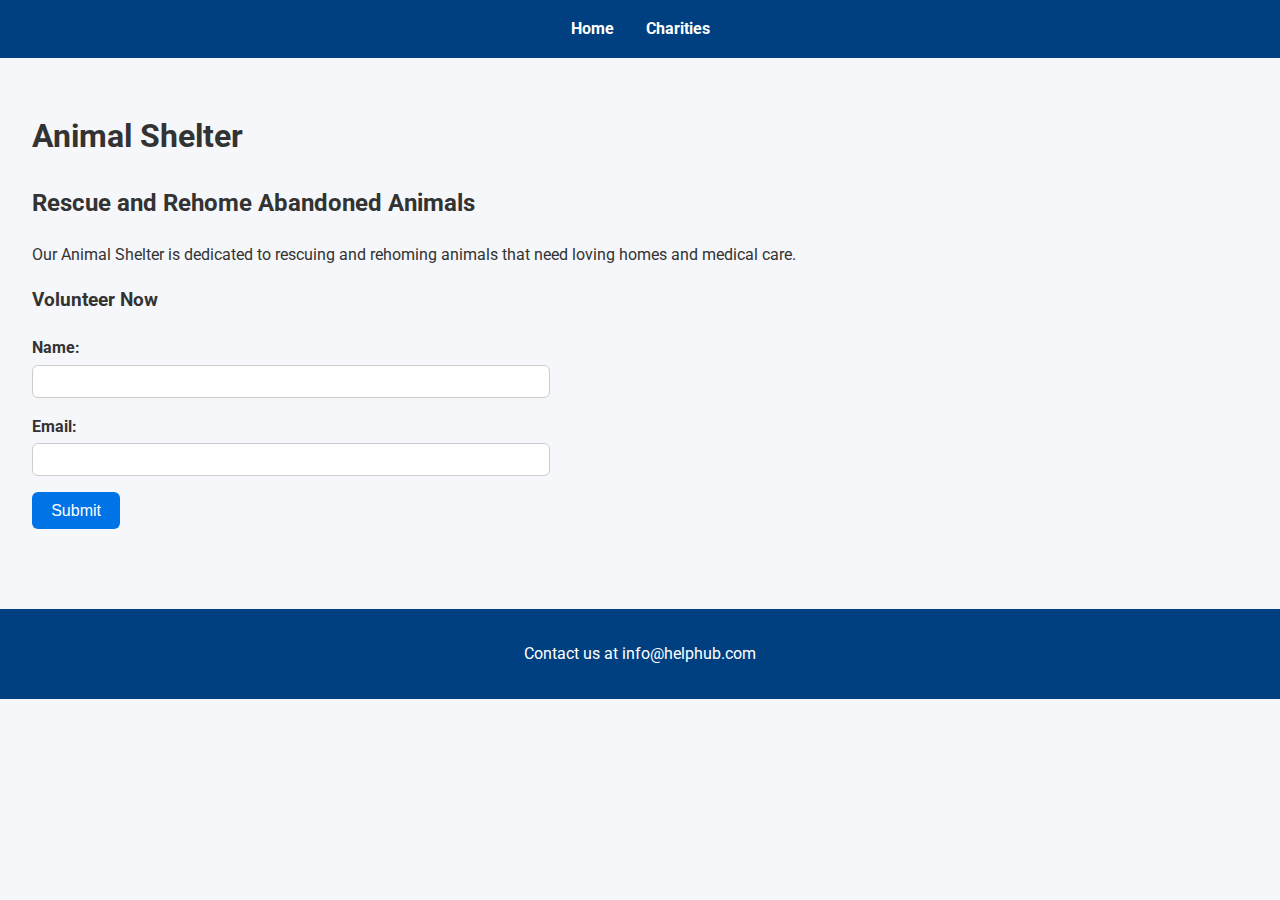
<file: animal-shelter.html>
<!DOCTYPE html>
<html lang="en">
<head>
  <meta charset="UTF-8" />
  <meta name="viewport" content="width=device-width, initial-scale=1.0" />
  <title>Animal Shelter - HelpHub</title>
  <link rel="stylesheet" href="../styles.css" />
</head>
<body>
  <header>
    <nav>
      <ul>
        <li><a href="../index.html">Home</a></li>
        <li><a href="../charities.html">Charities</a></li>
      </ul>
    </nav>
  </header>
  <main>
    <section class="charity-profile">
      <h1>Animal Shelter</h1>
      <h2>Rescue and Rehome Abandoned Animals</h2>
      <p>Our Animal Shelter is dedicated to rescuing and rehoming animals that need loving homes and medical care.</p>

      <h3>Volunteer Now</h3>
      <form id="volunteer-form">
        <label for="name">Name:</label>
        <input type="text" id="name" name="name" required />

        <label for="email">Email:</label>
        <input type="email" id="email" name="email" required />

        <button type="submit">Submit</button>
      </form>
    </section>
  </main>
  <footer>
    <p>Contact us at info@helphub.com</p>
  </footer>
</body>
</html>
</file>
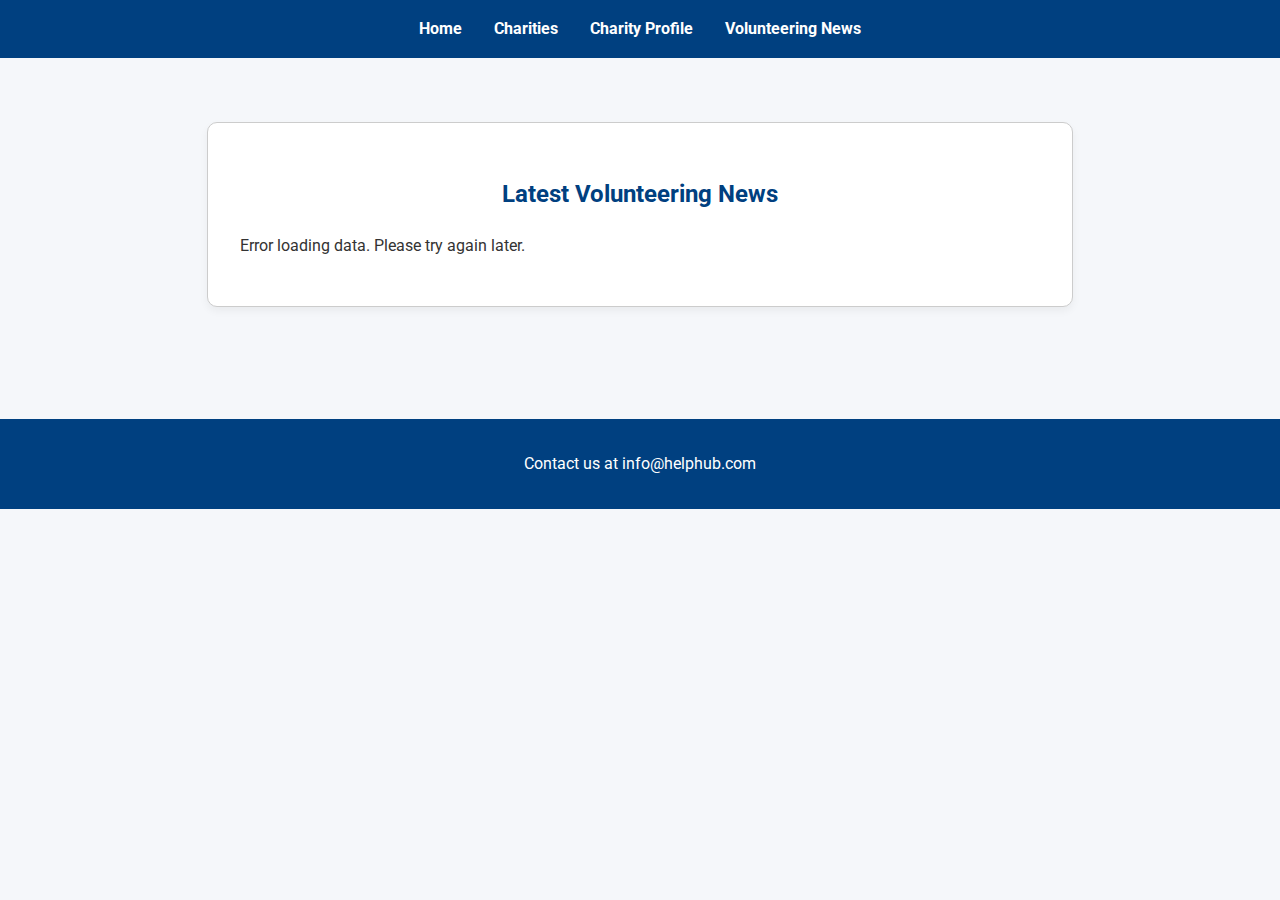
<file: api-integration.html>
<!DOCTYPE html>
<html lang="en">
<head>
  <meta charset="UTF-8">
  <meta name="viewport" content="width=device-width, initial-scale=1.0">
  <title>HelpHub - Live Volunteering News</title>
  <link rel="stylesheet" href="styles.css">
  <link rel="stylesheet" href="api-style.css">
</head>
<body>
  <header>
    <nav>
      <ul>
        <li><a href="index.html">Home</a></li>
        <li><a href="charities.html">Charities</a></li>
        <li><a href="charity-profile.html">Charity Profile</a></li>
        <li><a href="api-integration.html">Volunteering News</a></li>
      </ul>
    </nav>
  </header>
  <main>
    <section class="api-section">
      <h2>Latest Volunteering News</h2>
      <div id="news-container">Loading news...</div>
    </section>
  </main>
  <footer>
    <p>Contact us at info@helphub.com</p>
  </footer>
  <script>
    document.addEventListener("DOMContentLoaded", () => {
      fetch("https://api.publicapis.org/entries")
        .then(res => res.json())
        .then(data => {
          const container = document.getElementById("news-container");
          const entries = data.entries.filter(entry =>
            entry.Category.toLowerCase().includes("charity") ||
            entry.Description.toLowerCase().includes("volunteer")
          );
          container.innerHTML = entries.slice(0, 5).map(api => `
            <div class="news-item">
              <h3>${api.API}</h3>
              <p>${api.Description}</p>
              <a href="${api.Link}" target="_blank" class="cta-button">Visit API</a>
            </div>
          `).join("");
          if (entries.length === 0) container.innerHTML = '<p>No related entries found.</p>';
        })
        .catch(err => {
          document.getElementById("news-container").innerHTML = "<p>Error loading data. Please try again later.</p>";
          console.error(err);
        });
    });
  </script>
</body>
</html>
</file>
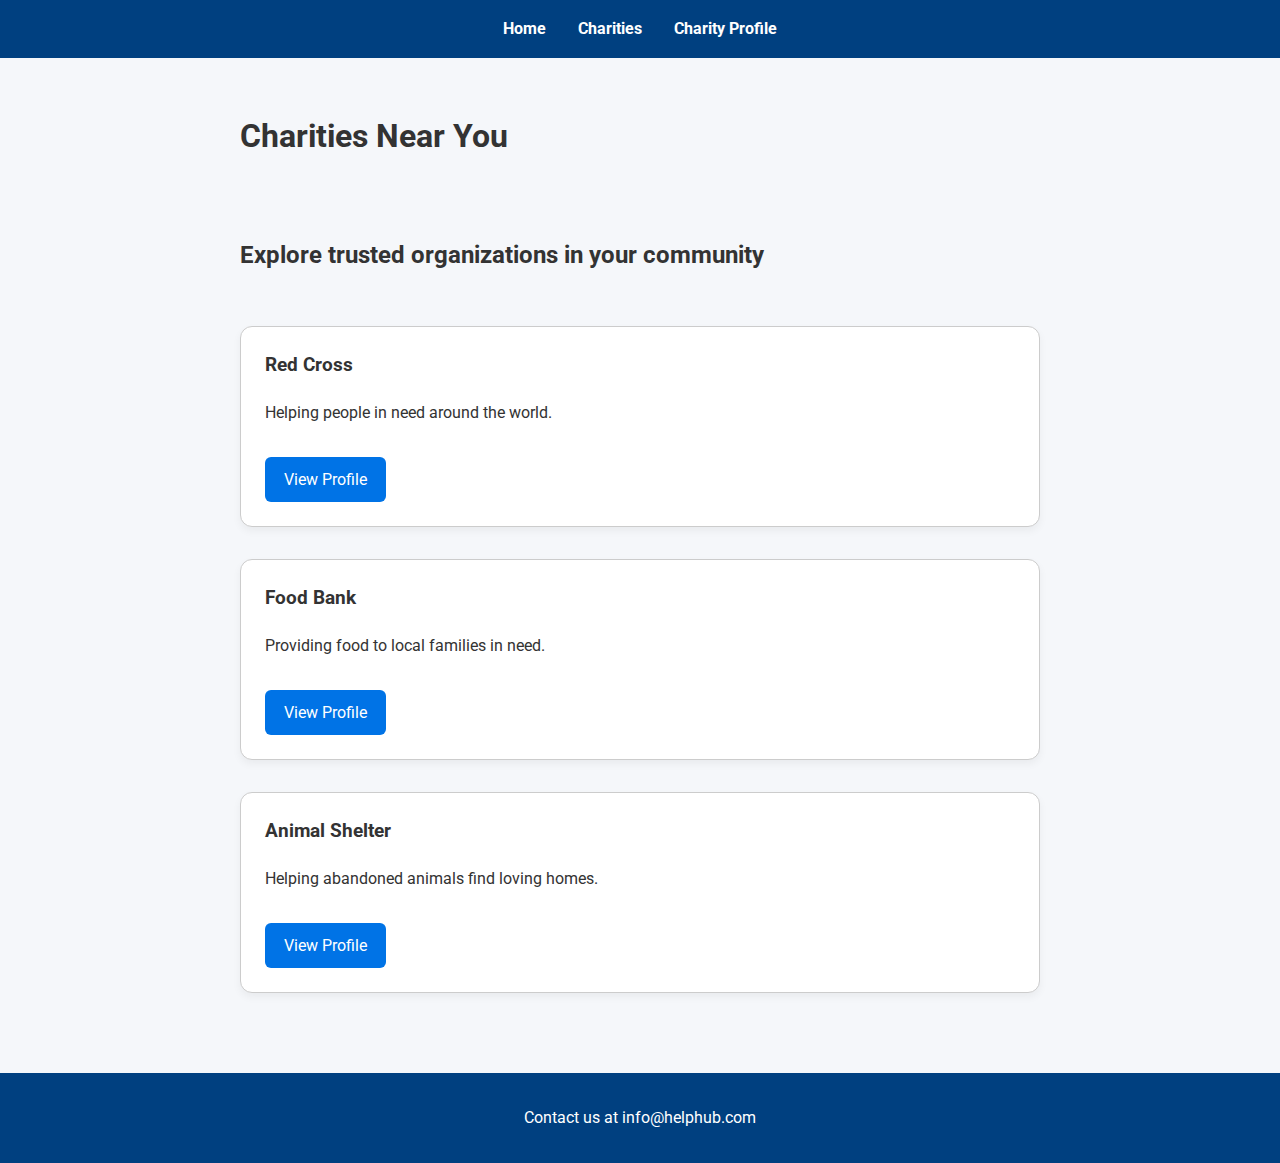
<file: charities.html>
<!DOCTYPE html>
<html lang="en">
<head>
  <meta charset="UTF-8" />
  <meta name="viewport" content="width=device-width, initial-scale=1.0"/>
  <title>HelpHub - Charities List</title>
  <link rel="stylesheet" href="styles.css" />
</head>
<body>
  <header>
    <nav>
      <ul>
        <li><a href="index.html">Home</a></li>
        <li><a href="charities.html">Charities</a></li>
        <li><a href="charity-profile.html">Charity Profile</a></li>
      </ul>
    </nav>
  </header>

  <main>
    <section class="charity-list">
      <h1>Charities Near You</h1>
      <h2>Explore trusted organizations in your community</h2>

      <div class="charity-card">
        <h3>Red Cross</h3>
        <p>Helping people in need around the world.</p>
        <a href="profiles/red-cross.html" class="cta-button">View Profile</a>
      </div>

      <div class="charity-card">
        <h3>Food Bank</h3>
        <p>Providing food to local families in need.</p>
        <a href="profiles/food-bank.html" class="cta-button">View Profile</a>
      </div>

      <div class="charity-card">
        <h3>Animal Shelter</h3>
        <p>Helping abandoned animals find loving homes.</p>
        <a href="profiles/animal-shelter.html" class="cta-button">View Profile</a>
      </div>
    </section>
  </main>

  <footer>
    <p>Contact us at info@helphub.com</p>
  </footer>
</body>
</html>
</file>
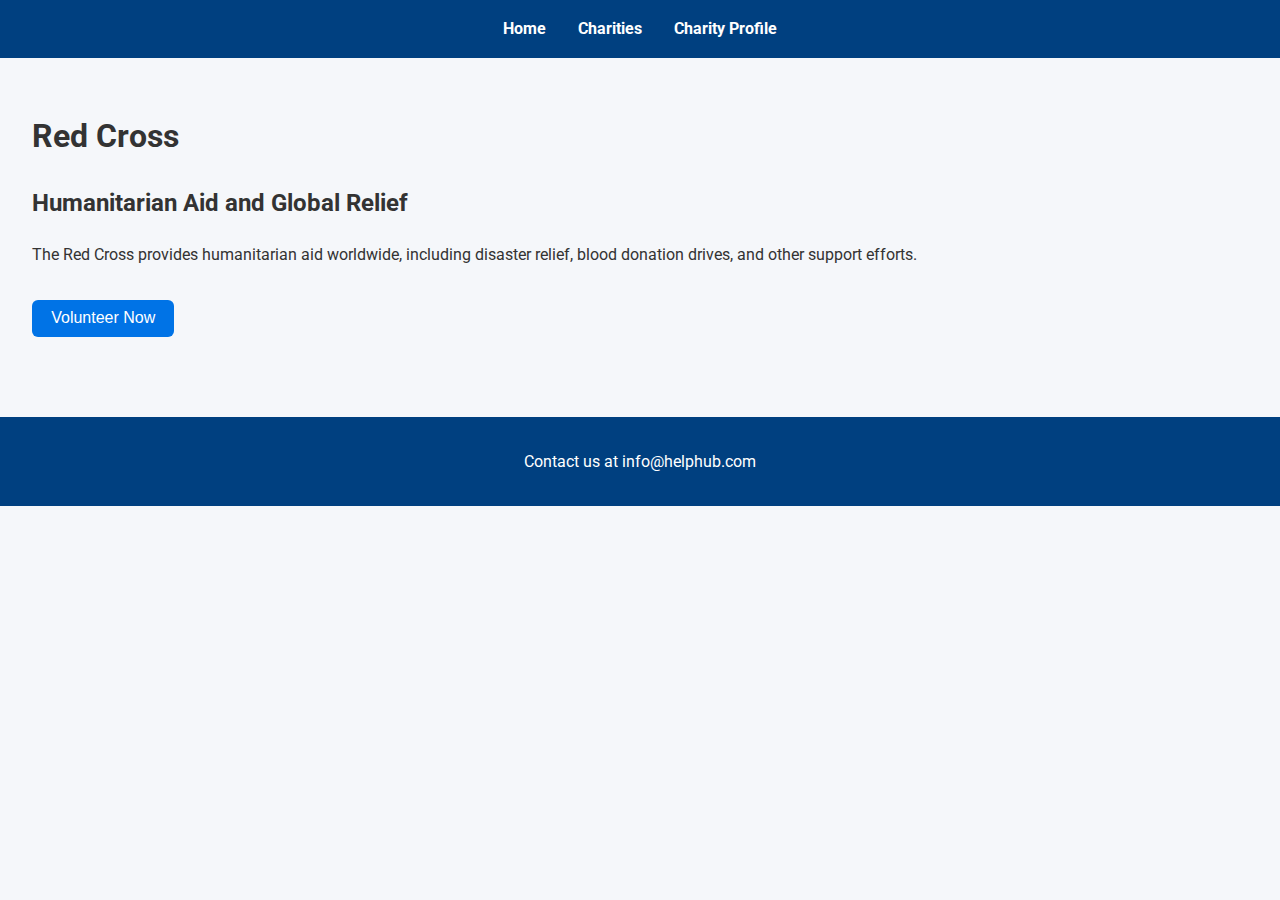
<file: charity-profile.html>
<!DOCTYPE html>
<html lang="en">
<head>
  <meta charset="UTF-8" />
  <meta name="viewport" content="width=device-width, initial-scale=1.0"/>
  <title>HelpHub - Charity Profile</title>
  <link rel="stylesheet" href="styles.css" />
</head>
<body>
  <header>
    <nav>
      <ul>
        <li><a href="index.html">Home</a></li>
        <li><a href="charities.html">Charities</a></li>
        <li><a href="charity_profile.html">Charity Profile</a></li>
      </ul>
    </nav>
  </header>

  <main>
   <section class="charity-profile">
  <h1>Red Cross</h1>
  <h2>Humanitarian Aid and Global Relief</h2>
  <p>The Red Cross provides humanitarian aid worldwide, including disaster relief, blood donation drives, and other support efforts.</p>

  <!-- REAL Volunteer Now Button -->
  <button id="volunteer-now-btn" class="cta-button">Volunteer Now</button>

  <!-- Hidden Volunteer Form -->
  <form id="volunteer-form" style="display: none;">
    <label for="name">Name:</label>
    <input type="text" id="name" name="name" required />

    <label for="email">Email:</label>
    <input type="email" id="email" name="email" required />

    <button type="submit">Submit</button>
  </form>
</section>
  </main>

  <footer>
    <p>Contact us at info@helphub.com
    <form id="volunteer-form-2" style="display: none;">
  <label for="name2">Name:</label>
  <input type="text" id="name2" name="name2" required />

  <label for="email2">Email:</label>
  <input type="email" id="email2" name="email2" required />

  <button type="submit">Submit</button>
</form>
</p>
  </footer>

  <script src="charity_profile.js"></script>
</body>
</html>
</file>
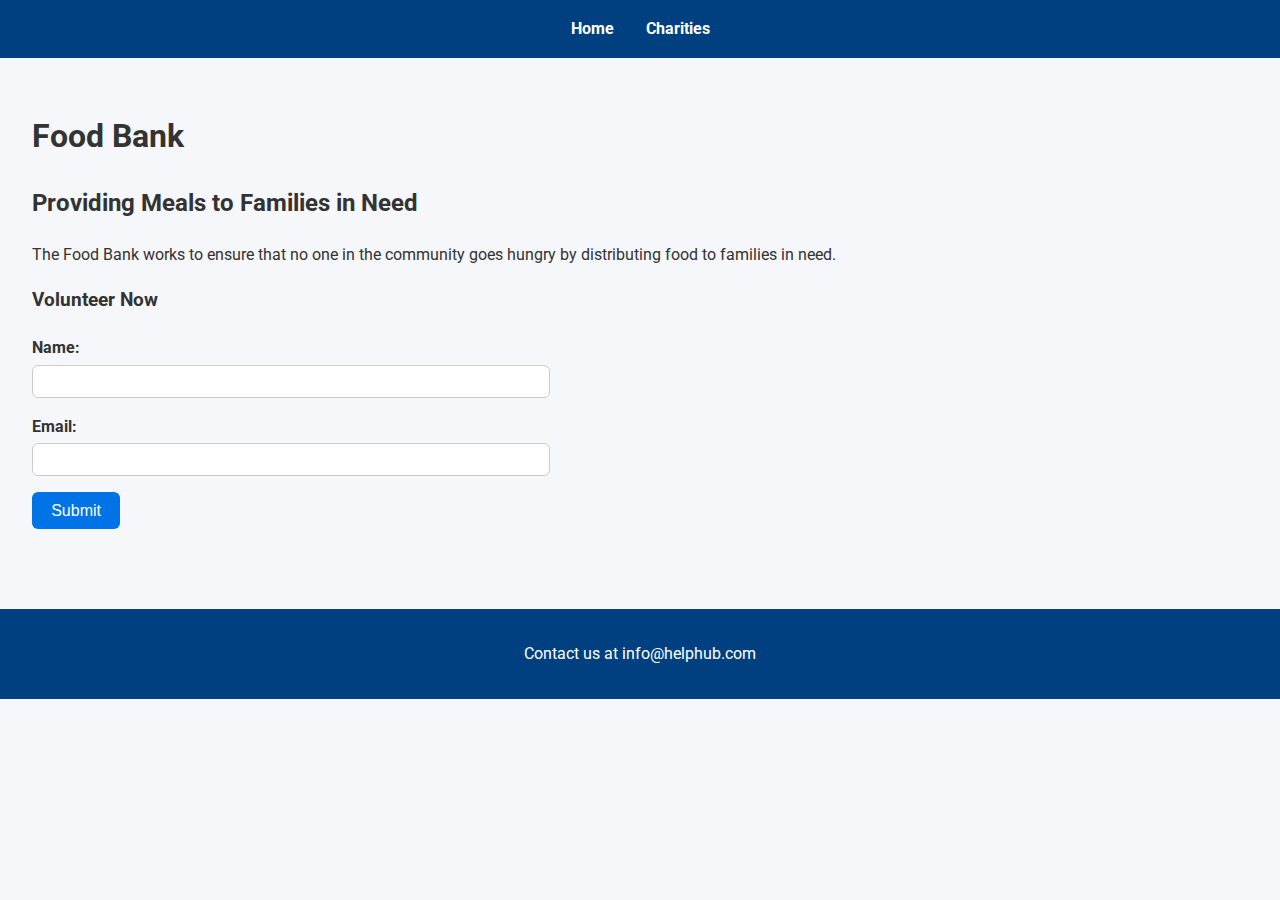
<file: food-bank.html>
<!DOCTYPE html>
<html lang="en">
<head>
  <meta charset="UTF-8" />
  <meta name="viewport" content="width=device-width, initial-scale=1.0" />
  <title>Food Bank - HelpHub</title>
  <link rel="stylesheet" href="../styles.css" />
  <script src="../scripts.js" defer></script>
</head>
<body>
  <header>
    <nav>
      <ul>
        <li><a href="../index.html">Home</a></li>
        <li><a href="../charities.html">Charities</a></li>
      </ul>
    </nav>
  </header>
  <main>
    <section class="charity-profile">
      <h1>Food Bank</h1>
      <h2>Providing Meals to Families in Need</h2>
      <p>The Food Bank works to ensure that no one in the community goes hungry by distributing food to families in need.</p>
      <h3>Volunteer Now</h3>
      <form id="volunteer-form">
        <label for="name">Name:</label>
        <input type="text" id="name" name="name" required />

        <label for="email">Email:</label>
        <input type="email" id="email" name="email" required />

        <button type="submit">Submit</button>
      </form>
    </section>
  </main>
  <footer>
    <p>Contact us at info@helphub.com</p>
  </footer>
</body>
</html>
</file>
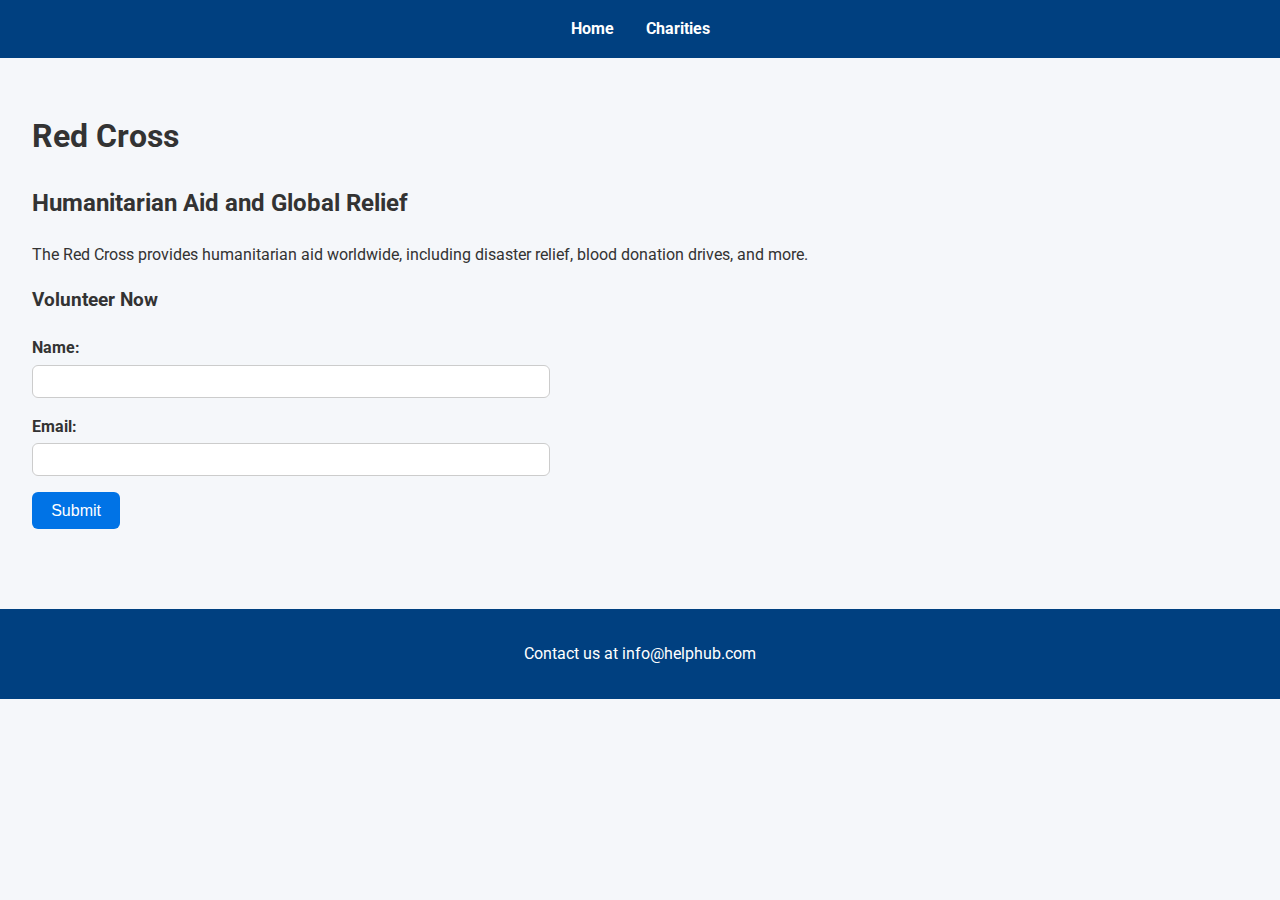
<file: red-cross.html>
<!DOCTYPE html>
<html lang="en">
<head>
  <meta charset="UTF-8" />
  <meta name="viewport" content="width=device-width, initial-scale=1.0" />
  <title>Red Cross - HelpHub</title>
  <link rel="stylesheet" href="../styles.css" />
</head>
<body>
  <header>
    <nav>
      <ul>
        <li><a href="../index.html">Home</a></li>
        <li><a href="../charities.html">Charities</a></li>
      </ul>
    </nav>
  </header>
  <main>
    <section class="charity-profile">
      <h1>Red Cross</h1>
      <h2>Humanitarian Aid and Global Relief</h2>
      <p>The Red Cross provides humanitarian aid worldwide, including disaster relief, blood donation drives, and more.</p>

      <h3>Volunteer Now</h3>
      <form id="volunteer-form">
        <label for="name">Name:</label>
        <input type="text" id="name" name="name" required />

        <label for="email">Email:</label>
        <input type="email" id="email" name="email" required />

        <button type="submit">Submit</button>
      </form>
    </section>
  </main>
  <footer>
    <p>Contact us at info@helphub.com</p>
  </footer>
</body>
</html>
</file>
<file: styles.css>
/* Google Font Import */
@import url('https://fonts.googleapis.com/css2?family=Roboto:wght@400;700&display=swap');

/* Base Styling */
body {
  font-family: 'Roboto', sans-serif;
  margin: 0;
  background-color: #f5f7fa;
  color: #333;
  line-height: 1.6;
}

/* Header & Navigation */
header {
  background-color: #004080;
  color: white;
  padding: 1rem 0;
}

nav ul {
  list-style: none;
  display: flex;
  justify-content: center;
  gap: 2rem;
  padding: 0;
  margin: 0;
}

nav a {
  color: white;
  text-decoration: none;
  font-weight: bold;
}

nav a:hover,
nav a:focus {
  text-decoration: underline;
}

/* Main Content Area */
main {
  padding: 2rem;
}

/* Hero Section */
.hero {
  text-align: center;
  background-color: #cce6ff;
  padding: 3rem 1rem;
  border-radius: 10px;
}

/* Charity Cards */
.charity-list {
  display: grid;
  gap: 2rem;
  max-width: 800px;
  margin: auto;
}

.charity-card {
  background-color: white;
  border: 1px solid #ccc;
  border-radius: 12px;
  padding: 1.5rem;
  box-shadow: 0 4px 8px rgba(0,0,0,0.05);
}

.charity-card h3 {
  margin-top: 0;
}

/* Buttons */
.cta-button,
button {
  background-color: #0073e6;
  color: white;
  padding: 0.6rem 1.2rem;
  border: none;
  border-radius: 6px;
  font-size: 1rem;
  cursor: pointer;
  text-decoration: none;
  display: inline-block;
  margin-top: 1rem;
}

.cta-button:hover,
button:hover {
  background-color: #005bb5;
}

.cta-button:focus,
button:focus {
  outline: 3px solid #003d80;
}

/* Forms */
form {
  max-width: 500px;
  margin-top: 1rem;
}

label {
  display: block;
  margin-top: 1rem;
  font-weight: bold;
}

input[type="text"],
input[type="email"] {
  width: 100%;
  padding: 0.5rem;
  margin-top: 0.25rem;
  border: 1px solid #ccc;
  border-radius: 6px;
}

/* Footer */
footer {
  background-color: #004080;
  color: white;
  text-align: center;
  padding: 1rem 0;
  margin-top: 3rem;
}

/* Accessibility Enhancements */
a:focus,
button:focus,
input:focus {
  outline: 3px solid #ffaa00;
  outline-offset: 2px;
}

@media (prefers-reduced-motion: reduce) {
  *, *::before, *::after {
    animation-duration: 0s !important;
    transition-duration: 0s !important;
  }
}
</file>
<file: api-style.css>
.api-section {
  max-width: 800px;
  margin: 2rem auto;
  background-color: #fff;
  border: 1px solid #ccc;
  border-radius: 10px;
  padding: 2rem;
  box-shadow: 0 4px 8px rgba(0,0,0,0.05);
}

.api-section h2 {
  text-align: center;
  color: #004080;
}

.news-item {
  margin-bottom: 1.5rem;
}

.news-item h3 {
  margin-bottom: 0.25rem;
  color: #0073e6;
}
</file>
